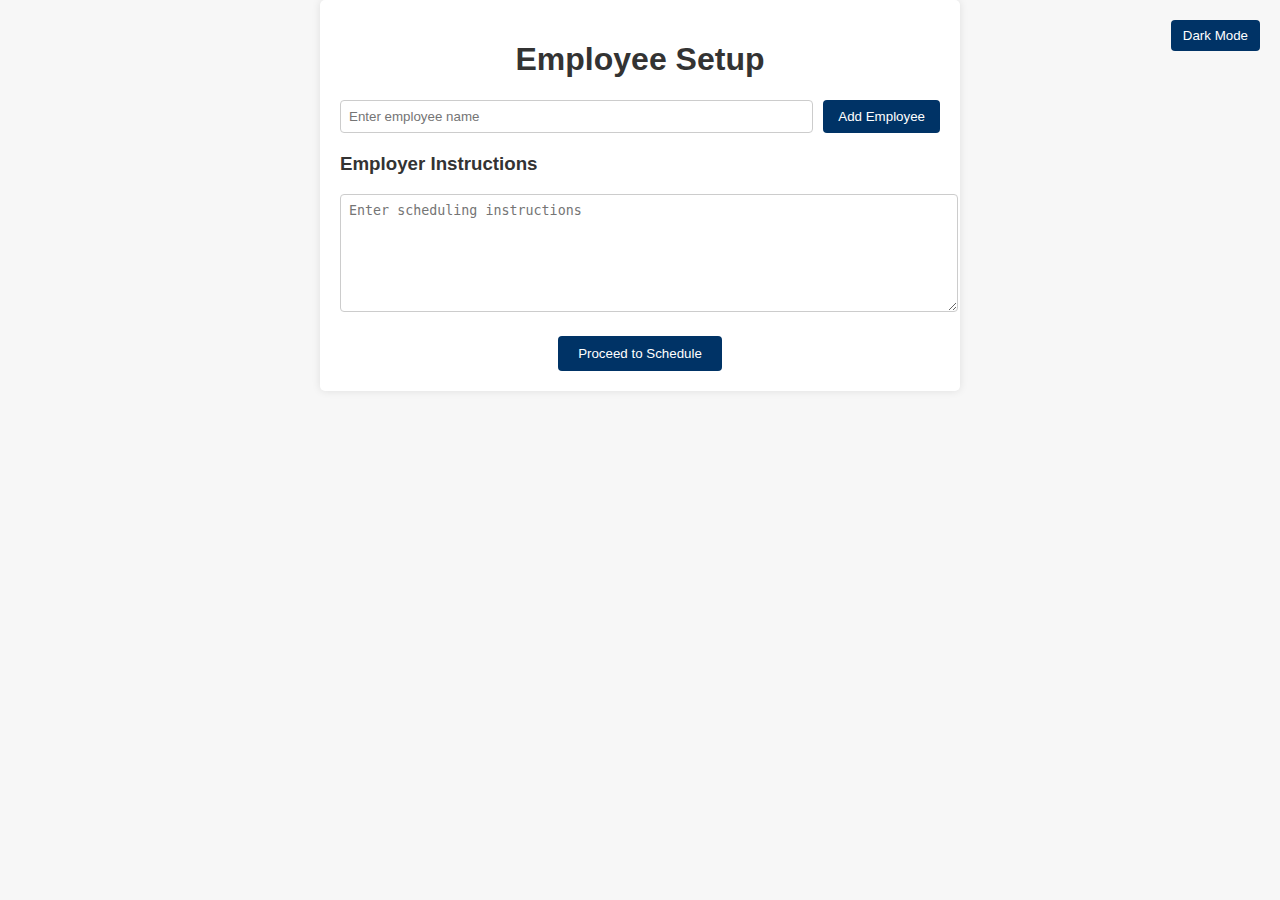
<file: index.html>
<!DOCTYPE html>
<html lang="en">
<head>
  <meta charset="UTF-8" />
  <meta name="viewport" content="width=device-width, initial-scale=1" />
  <title>Employee Setup - Hoteliers Scheduling</title>
  <link rel="stylesheet" href="css/styles.css">
</head>
<body>
  <button id="darkModeToggle" class="dark-mode-toggle">Dark Mode</button>
  <div class="container">
    <h1>Employee Setup</h1>
    <div class="employee-input">
      <input type="text" id="employeeNameInput" placeholder="Enter employee name" />
      <button id="addEmployeeBtn">Add Employee</button>
    </div>
    <div class="employee-list">
      <ul id="employeeList"></ul>
    </div>
    <div class="instructions">
      <h3>Employer Instructions</h3>
      <textarea id="instructions" placeholder="Enter scheduling instructions"></textarea>
    </div>
    <div class="actions">
      <button id="proceedBtn">Proceed to Schedule</button>
    </div>
  </div>
  <script src="js/landing.js"></script>
</body>
</html>
</file>
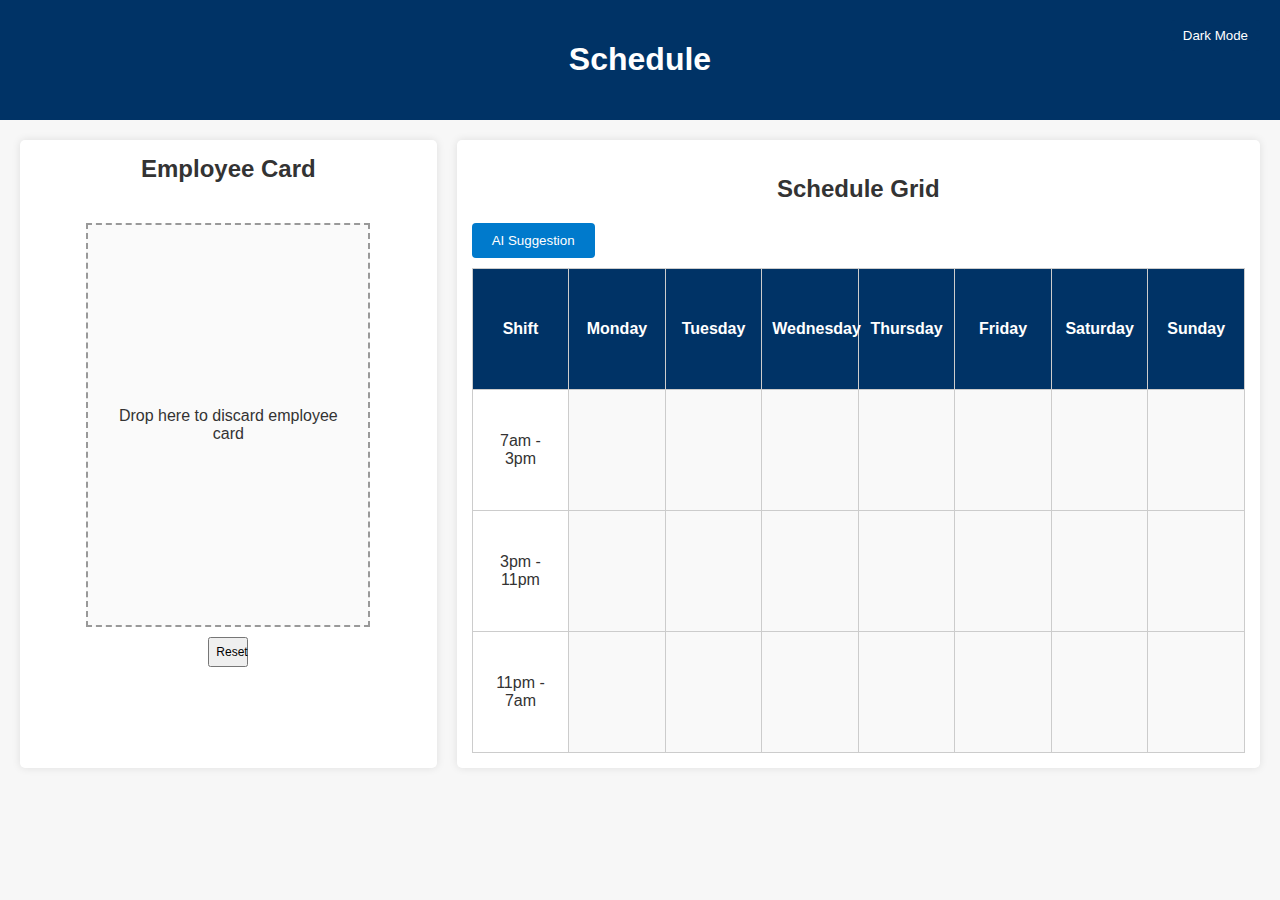
<file: schedule.html>
<!DOCTYPE html>
<html lang="en">
<head>
  <meta charset="UTF-8" />
  <meta name="viewport" content="width=device-width, initial-scale=1" />
  <title>Schedule - Hoteliers Employee Scheduling</title>
  <link rel="stylesheet" href="css/styles.css">
</head>
<body>
  <button id="darkModeToggle" class="dark-mode-toggle">Dark Mode</button>
  <header>
    <h1>Schedule</h1>
  </header>
  <div class="main-container">
    <!-- LEFT: Employee Card Area -->
    <div class="cards-container">
      <h2>Employee Card</h2>
      <div class="employee-decks-container" id="employeeDecks">
        <!-- Employee decks will be generated here -->
      </div>
      <div id="discardZone" style="width: 240px; height: 360px; margin: 20px auto 10px auto; padding: 20px; border: 2px dashed #999; text-align: center; background-color: #fafafa; display: flex; align-items: center; justify-content: center;">
        Drop here to discard employee card
      </div>
      <div style="text-align: center; margin-bottom: 20px;">
        <button id="resetSchedule" style="width: 40px; height: 30px; font-size: 12px;">Reset</button>
      </div>
    </div>
    <!-- RIGHT: Schedule Grid -->
    <div class="schedule-container">
      <h2>Schedule Grid</h2>
      <button id="aiSuggestionBtn" class="ai-suggestion-btn" style="margin-bottom: 10px;">AI Suggestion</button>
      <table>
        <thead>
          <tr>
            <th>Shift</th>
            <th>Monday</th>
            <th>Tuesday</th>
            <th>Wednesday</th>
            <th>Thursday</th>
            <th>Friday</th>
            <th>Saturday</th>
            <th>Sunday</th>
          </tr>
        </thead>
        <tbody>
          <tr>
            <td>7am - 3pm</td>
            <td class="droppable" data-day="Monday" data-shift="7am-3pm"></td>
            <td class="droppable" data-day="Tuesday" data-shift="7am-3pm"></td>
            <td class="droppable" data-day="Wednesday" data-shift="7am-3pm"></td>
            <td class="droppable" data-day="Thursday" data-shift="7am-3pm"></td>
            <td class="droppable" data-day="Friday" data-shift="7am-3pm"></td>
            <td class="droppable" data-day="Saturday" data-shift="7am-3pm"></td>
            <td class="droppable" data-day="Sunday" data-shift="7am-3pm"></td>
          </tr>
          <tr>
            <td>3pm - 11pm</td>
            <td class="droppable" data-day="Monday" data-shift="3pm-11pm"></td>
            <td class="droppable" data-day="Tuesday" data-shift="3pm-11pm"></td>
            <td class="droppable" data-day="Wednesday" data-shift="3pm-11pm"></td>
            <td class="droppable" data-day="Thursday" data-shift="3pm-11pm"></td>
            <td class="droppable" data-day="Friday" data-shift="3pm-11pm"></td>
            <td class="droppable" data-day="Saturday" data-shift="3pm-11pm"></td>
            <td class="droppable" data-day="Sunday" data-shift="3pm-11pm"></td>
          </tr>
          <tr>
            <td>11pm - 7am</td>
            <td class="droppable" data-day="Monday" data-shift="11pm-7am"></td>
            <td class="droppable" data-day="Tuesday" data-shift="11pm-7am"></td>
            <td class="droppable" data-day="Wednesday" data-shift="11pm-7am"></td>
            <td class="droppable" data-day="Thursday" data-shift="11pm-7am"></td>
            <td class="droppable" data-day="Friday" data-shift="11pm-7am"></td>
            <td class="droppable" data-day="Saturday" data-shift="11pm-7am"></td>
            <td class="droppable" data-day="Sunday" data-shift="11pm-7am"></td>
          </tr>
        </tbody>
      </table>
    </div>
  </div>
  <script src="js/schedule.js"></script>
</body>
</html>
</file>
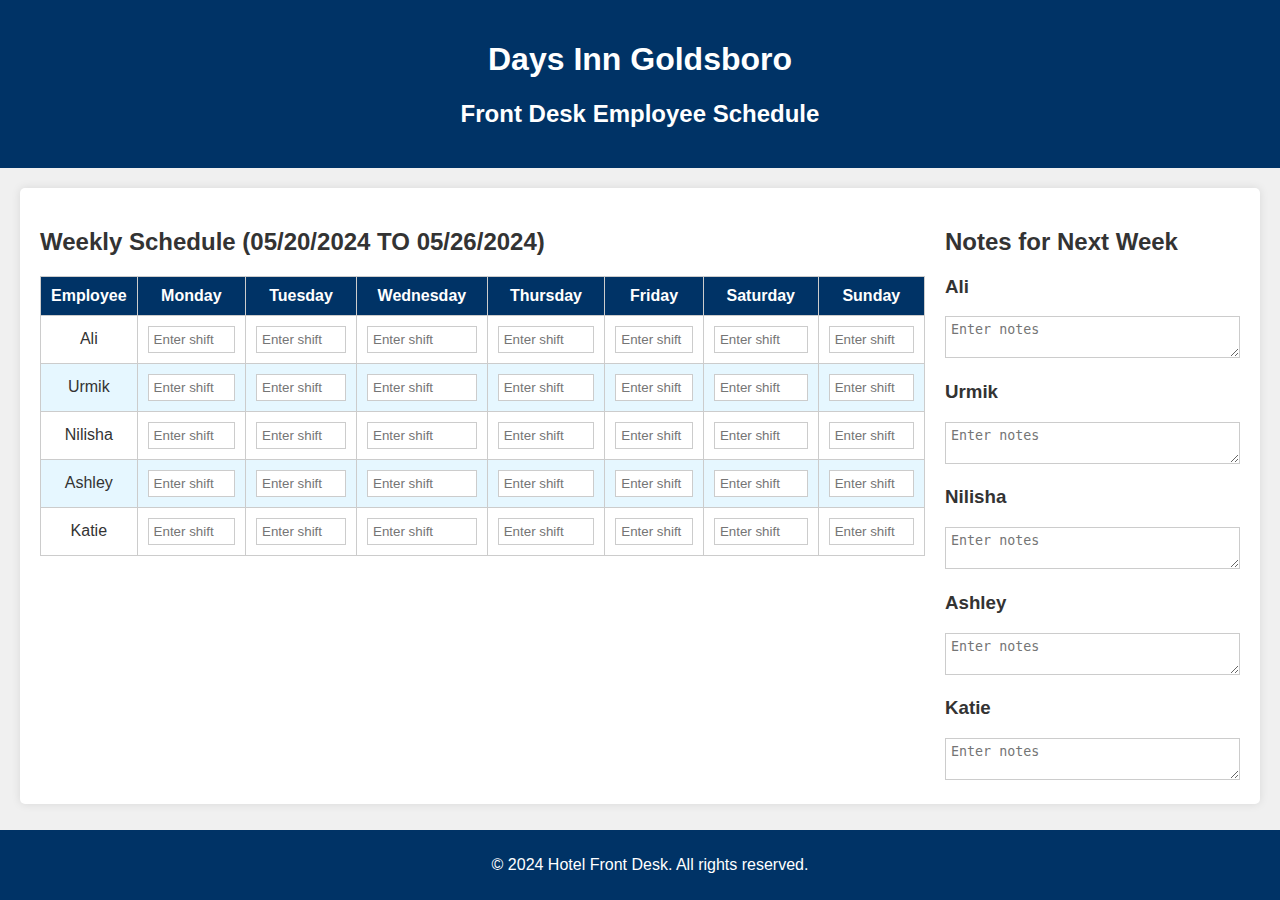
<file: archived/schedule.html>
<!DOCTYPE html>
<html lang="en">
<head>
    <meta charset="UTF-8">
    <meta name="viewport" content="width=device-width, initial-scale=1.0">
    <title>Days Inn Goldsboro Front Desk Schedule</title>
    <style>
        body {
            font-family: Arial, sans-serif;
            background-color: #f0f0f0;
            margin: 0;
            padding: 0;
            color: #333;
        }
        header {
            background-color: #003366;
            color: white;
            text-align: center;
            padding: 20px 0;
        }
        .container {
            display: flex;
            flex-direction: row;
            justify-content: space-between;
            padding: 20px;
            max-width: 1200px;
            margin: 20px auto;
            background-color: white;
            box-shadow: 0 0 10px rgba(0, 0, 0, 0.1);
            border-radius: 5px;
        }
        .schedule-section {
            flex: 3;
        }
        .notes-section {
            flex: 1;
            margin-left: 20px;
        }
        table {
            width: 100%;
            border-collapse: collapse;
        }
        th, td {
            border: 1px solid #ccc;
            padding: 10px;
            text-align: center;
        }
        th {
            background-color: #003366;
            color: white;
        }
        tr:nth-child(even) {
            background-color: #e6f7ff;
        }
        input[type="text"], textarea {
            width: 100%;
            padding: 5px;
            box-sizing: border-box;
            border: 1px solid #ccc;
        }
        footer {
            background-color: #003366;
            color: white;
            text-align: center;
            padding: 10px;
            position: fixed;
            bottom: 0;
            width: 100%;
        }
    </style>
</head>
<body>

<header>
    <h1>Days Inn Goldsboro</h1>
    <h2>Front Desk Employee Schedule</h2>
</header>

<div class="container">
    <section class="schedule-section">
        <h2>Weekly Schedule (05/20/2024 TO 05/26/2024)</h2>
        <table>
            <thead>
                <tr>
                    <th>Employee</th>
                    <th>Monday</th>
                    <th>Tuesday</th>
                    <th>Wednesday</th>
                    <th>Thursday</th>
                    <th>Friday</th>
                    <th>Saturday</th>
                    <th>Sunday</th>
                </tr>
            </thead>
            <tbody>
                
<tr>
    <td contenteditable="true">Ali</td>
    
<td><input type="text" placeholder="Enter shift"></td>


<td><input type="text" placeholder="Enter shift"></td>


<td><input type="text" placeholder="Enter shift"></td>


<td><input type="text" placeholder="Enter shift"></td>


<td><input type="text" placeholder="Enter shift"></td>


<td><input type="text" placeholder="Enter shift"></td>


<td><input type="text" placeholder="Enter shift"></td>

</tr>


<tr>
    <td contenteditable="true">Urmik</td>
    
<td><input type="text" placeholder="Enter shift"></td>


<td><input type="text" placeholder="Enter shift"></td>


<td><input type="text" placeholder="Enter shift"></td>


<td><input type="text" placeholder="Enter shift"></td>


<td><input type="text" placeholder="Enter shift"></td>


<td><input type="text" placeholder="Enter shift"></td>


<td><input type="text" placeholder="Enter shift"></td>

</tr>


<tr>
    <td contenteditable="true">Nilisha</td>
    
<td><input type="text" placeholder="Enter shift"></td>


<td><input type="text" placeholder="Enter shift"></td>


<td><input type="text" placeholder="Enter shift"></td>


<td><input type="text" placeholder="Enter shift"></td>


<td><input type="text" placeholder="Enter shift"></td>


<td><input type="text" placeholder="Enter shift"></td>


<td><input type="text" placeholder="Enter shift"></td>

</tr>


<tr>
    <td contenteditable="true">Ashley</td>
    
<td><input type="text" placeholder="Enter shift"></td>


<td><input type="text" placeholder="Enter shift"></td>


<td><input type="text" placeholder="Enter shift"></td>


<td><input type="text" placeholder="Enter shift"></td>


<td><input type="text" placeholder="Enter shift"></td>


<td><input type="text" placeholder="Enter shift"></td>


<td><input type="text" placeholder="Enter shift"></td>

</tr>


<tr>
    <td contenteditable="true">Katie</td>
    
<td><input type="text" placeholder="Enter shift"></td>


<td><input type="text" placeholder="Enter shift"></td>


<td><input type="text" placeholder="Enter shift"></td>


<td><input type="text" placeholder="Enter shift"></td>


<td><input type="text" placeholder="Enter shift"></td>


<td><input type="text" placeholder="Enter shift"></td>


<td><input type="text" placeholder="Enter shift"></td>

</tr>

            </tbody>
        </table>
    </section>
    <section class="notes-section">
        <h2>Notes for Next Week</h2>
        
<h3>Ali</h3>
<textarea placeholder="Enter notes"></textarea>


<h3>Urmik</h3>
<textarea placeholder="Enter notes"></textarea>


<h3>Nilisha</h3>
<textarea placeholder="Enter notes"></textarea>


<h3>Ashley</h3>
<textarea placeholder="Enter notes"></textarea>


<h3>Katie</h3>
<textarea placeholder="Enter notes"></textarea>

    </section>
</div>

<footer>
    <p>&copy; 2024 Hotel Front Desk. All rights reserved.</p>
</footer>

</body>
</html>
</file>
<file: css/styles.css>
/* Common Styles */
body {
    font-family: Arial, sans-serif;
    margin: 0;
    background-color: #f7f7f7;
    color: #333;
}
  
/* Header */
header {
    background-color: #003366;
    color: #fff;
    padding: 20px;
    text-align: center;
}
  
/* Layout Containers */
.main-container {
    display: flex;
    gap: 20px;
    margin: 20px;
}
  
/* Cards Container (Schedule) */
.cards-container {
    flex: 1;
    background-color: #fff;
    padding: 15px;
    border-radius: 5px;
    box-shadow: 0 0 8px rgba(0,0,0,0.1);
    max-height: 80vh;
    overflow-y: auto;
}
.cards-container h2 {
    text-align: center;
    margin-top: 0;
}
  
/* Employee Decks */
.employee-decks-container {
    display: flex;
    flex-wrap: wrap;
    gap: 10px;
    justify-content: center;
}
.deck {
    width: 80px;
    height: 100px; /* reduced from 120px */
    position: relative;
}
.employee-card {
    width: 80px;
    height: 100px; /* reduced from 120px */
    background-color: #e6f7ff;
    border: 1px solid #ccc;
    border-radius: 6px;
    cursor: grab;
    text-align: center;
    line-height: 100px;
    user-select: none;
    position: absolute;
    transition: all 0.3s ease;
}
.employee-card:hover {
    transform: scale(1.05);
}
.employee-card.discarding {
    transform: scale(0.8);
    opacity: 0;
}

/* Schedule Grid */
.schedule-container {
    flex: 2;
    background-color: #fff;
    padding: 15px;
    border-radius: 5px;
    box-shadow: 0 0 8px rgba(0,0,0,0.1);
}
.schedule-container h2 {
    text-align: center;
}
table {
    width: 100%;
    table-layout: fixed;
    border-collapse: collapse;
}
th, td {
    border: 1px solid #ccc;
    padding: 10px;
    text-align: center;
    vertical-align: middle;
    height: 100px;
}
th {
    background-color: #003366;
    color: #fff;
}
.droppable {
    background-color: #f9f9f9;
}
.drag-over {
    background-color: #cceeff !important;
}

/* Landing Page Styles */
.container {
    max-width: 600px;
    margin: 0 auto;
    background: #fff;
    padding: 20px;
    border-radius: 5px;
    box-shadow: 0 0 8px rgba(0,0,0,0.1);
}
h1 {
    text-align: center;
}
.employee-input {
    display: flex;
    gap: 10px;
}
.employee-input input {
    flex: 1;
    padding: 8px;
    border: 1px solid #ccc;
    border-radius: 4px;
}
.employee-input button {
    padding: 8px 15px;
    background: #003366;
    color: #fff;
    border: none;
    border-radius: 4px;
    cursor: pointer;
}
.employee-list {
    margin-top: 20px;
}
.employee-list ul {
    list-style: none;
    padding: 0;
}
.employee-list li {
    padding: 5px;
    margin-bottom: 5px;
    background: #e6f7ff;
    border: 1px solid #ccc;
    border-radius: 4px;
    display: flex;
    justify-content: space-between;
    align-items: center;
}
.employee-list li button {
    background: red;
    color: #fff;
    border: none;
    border-radius: 3px;
    padding: 3px 6px;
    cursor: pointer;
}
.instructions {
    margin-top: 20px;
}
textarea {
    width: 100%;
    height: 100px;
    padding: 8px;
    border: 1px solid #ccc;
    border-radius: 4px;
}
.actions {
    margin-top: 20px;
    text-align: center;
}
.actions button {
    padding: 10px 20px;
    background: #003366;
    color: #fff;
    border: none;
    border-radius: 4px;
    cursor: pointer;
}

/* ---------- Dark Mode Styles ---------- */
body.dark-mode {
  background-color: #181818;
  color: #e0e0e0;
}

body.dark-mode header {
  background-color: #333;
  color: #f0f0f0;
}

body.dark-mode .main-container,
body.dark-mode .cards-container,
body.dark-mode .schedule-container,
body.dark-mode .container {
  background-color: #242424;
  color: #e0e0e0;
}

body.dark-mode .container {
  background-color: #1e1e1e;
  color: #f0f0f0;
  border: 1px solid #444;
}

body.dark-mode table {
  background-color: #242424;
  border-color: #555;
  color: #e0e0e0;
}

body.dark-mode th {
  background-color: #333;
  color: #fff;
  border-color: #555;
}

body.dark-mode td {
  background-color: #2b2b2b;
  color: #ccc;
  border-color: #555;
}

body.dark-mode .employee-card {
  background-color: #444;
  border-color: #555;
  color: #e0e0e0;
}

body.dark-mode .deck {
  background-color: #333;
}

body.dark-mode .employee-input input {
  background-color: #333;
  color: #e0e0e0;
  border: 1px solid #555;
}

body.dark-mode .employee-input button,
body.dark-mode .actions button,
body.dark-mode .employee-list li button {
  background-color: #00509e;
  color: #fff;
  border: none;
}

body.dark-mode .employee-list li {
  background-color: #2b2b2b;
  border-color: #555;
}

body.dark-mode textarea {
  background-color: #333;
  color: #e0e0e0;
  border: 1px solid #555;
}

/* Dark Mode Toggle Button */
.dark-mode-toggle {
  position: fixed;
  top: 20px;
  right: 20px;
  background-color: #003366;
  color: #fff;
  border: none;
  border-radius: 4px;
  padding: 8px 12px;
  cursor: pointer;
  z-index: 1000;
  transition: background-color 0.3s ease;
}
.dark-mode-toggle:hover {
  background-color: #00509e;
}

/* AI Suggestion Button */
.ai-suggestion-btn {
  padding: 10px 20px;
  background: #007acc;
  color: #fff;
  border: none;
  border-radius: 4px;
  cursor: pointer;
  transition: background-color 0.3s ease;
}
.ai-suggestion-btn:hover {
  background: #005fa3;
}

/* Card Color Variants for Each Deck */
.employee-card.color-1 { background-color: #4e9af1; color: #fff; }
.employee-card.color-2 { background-color: #7ed957; color: #000; }
.employee-card.color-3 { background-color: #ffb84e; color: #000; }
.employee-card.color-4 { background-color: #d94e8f; color: #fff; }
.employee-card.color-5 { background-color: #9364f1; color: #fff; }
.employee-card.color-6 { background-color: #ff4e4e; color: #fff; }
.employee-card.color-7 { background-color: #40e0d0; color: #000; }
.employee-card.color-8 { background-color: #ffd700; color: #000; }
.employee-card.color-9 { background-color: #8a2be2; color: #fff; }
.employee-card.color-10 { background-color: #00bfff; color: #fff; }
.employee-card.color-11 { background-color: #ff00ff; color: #fff; }

body.dark-mode .employee-card.color-1 { background-color: #2f6db3; }
body.dark-mode .employee-card.color-2 { background-color: #5aa734; }
body.dark-mode .employee-card.color-3 { background-color: #c48c32; }
body.dark-mode .employee-card.color-4 { background-color: #9c3666; }
body.dark-mode .employee-card.color-5 { background-color: #6842b1; }
body.dark-mode .employee-card.color-6 { background-color: #b30000; }
body.dark-mode .employee-card.color-7 { background-color: #208080; }
body.dark-mode .employee-card.color-8 { background-color: #b8860b; }
body.dark-mode .employee-card.color-9 { background-color: #551a8b; }
body.dark-mode .employee-card.color-10 { background-color: #0080c0; }
body.dark-mode .employee-card.color-11 { background-color: #b800b8; }
</file>
